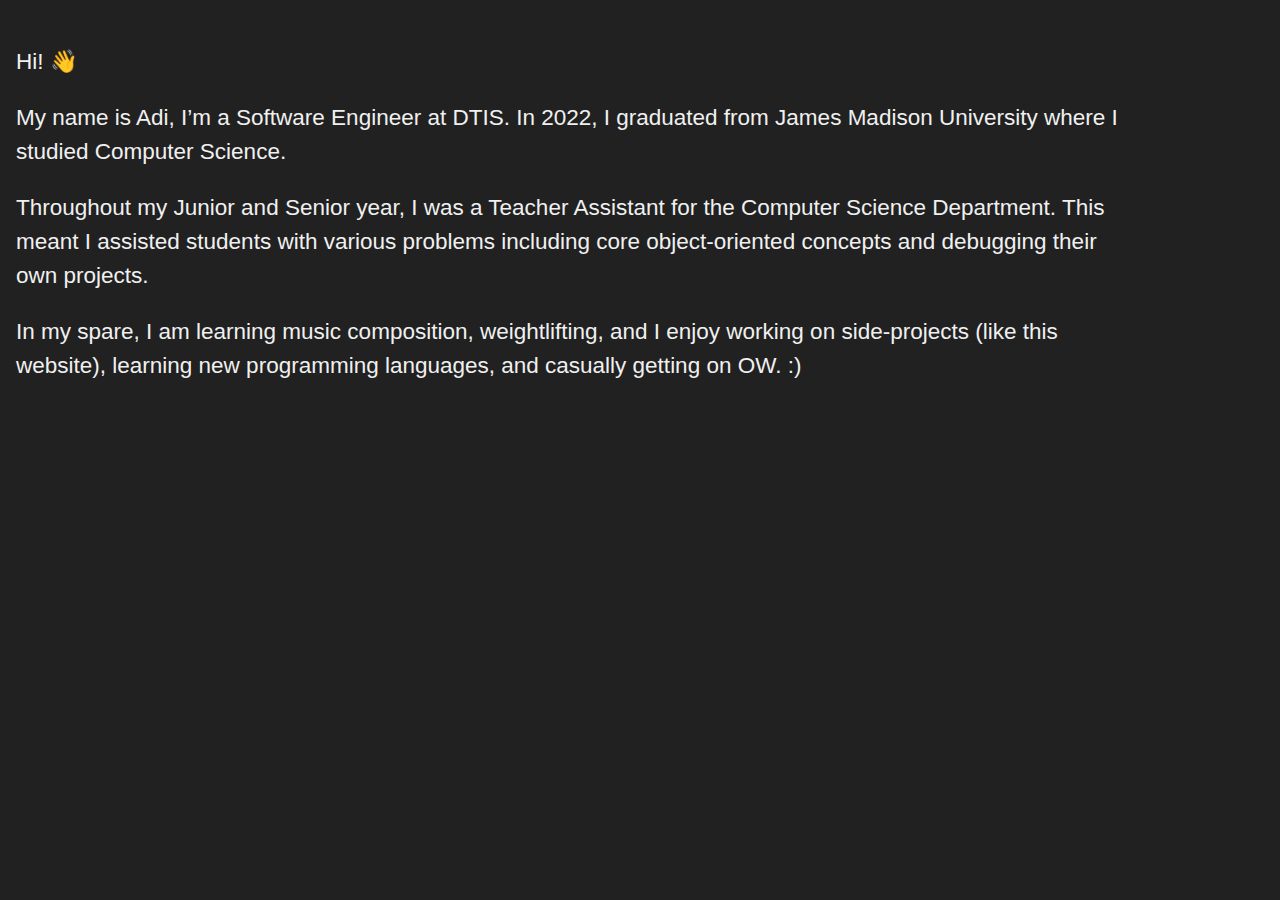
<file: html/About.html>
<!DOCTYPE html>
<html lang="en">
    <head>
        <meta name="viewport" content="width=device-width, initial-scale=1" />
        <link rel="stylesheet" href="https://www.w3schools.com/w3css/4/w3.css">
        <link rel="stylesheet" href="../css/About.css">
    </head>
    <br>
    <div id="aboutInfo" class="w3-container">
        <p>Hi! 👋</p>
        <p>My name is Adi, I’m a Software Engineer at DTIS. In 2022, I graduated from James Madison University where I studied Computer Science.</p>
        <p>Throughout my Junior and Senior year, I was a Teacher Assistant for the Computer Science Department. This meant I assisted students with various problems including core object-oriented concepts and debugging their own projects.</p>
        <p>In my spare, I am learning music composition, weightlifting, and I enjoy working on side-projects (like this website), learning new programming languages, and casually getting on OW. :)</p>
    </div>
</html>
</file>
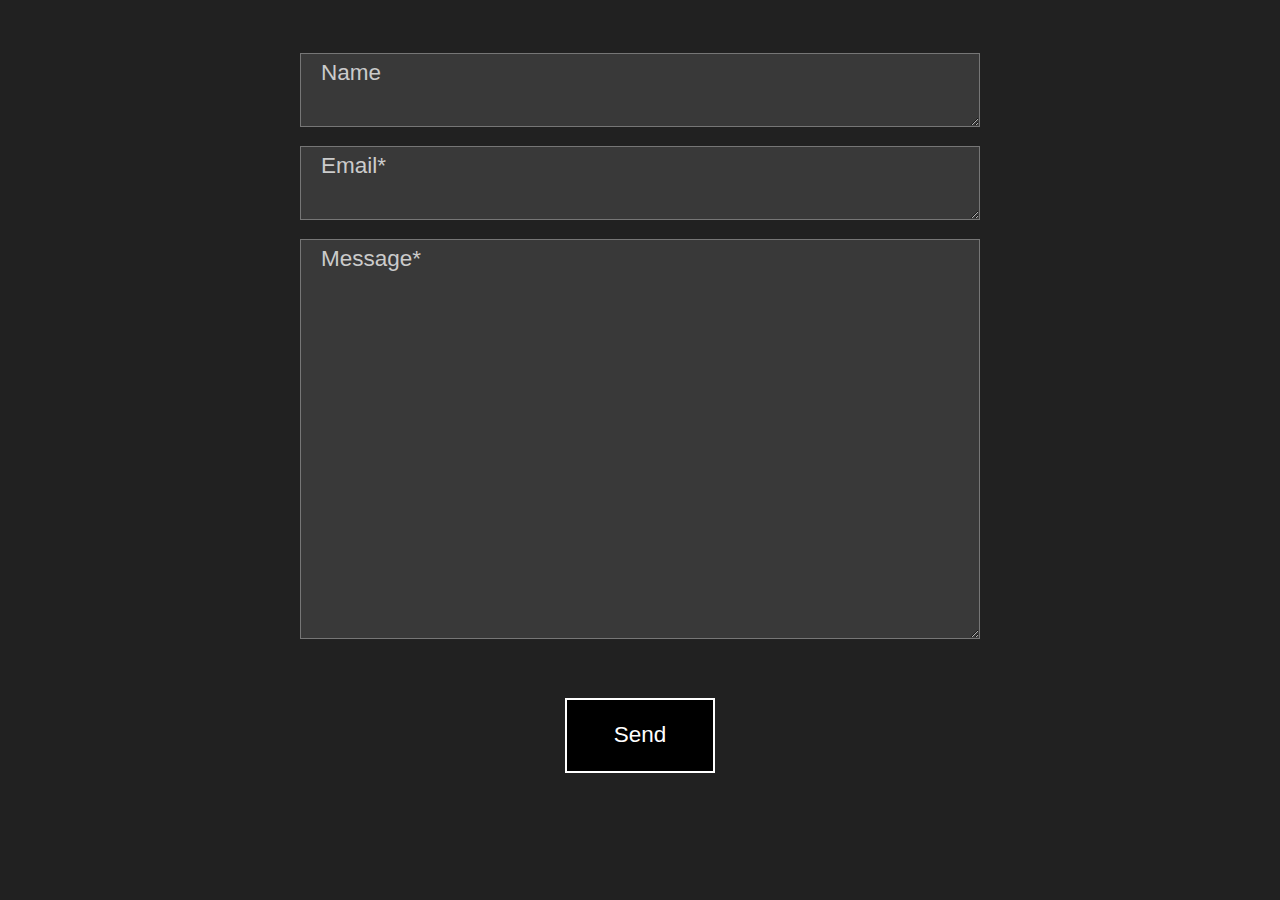
<file: html/Contact.html>
<!DOCTYPE html>
<html lang="en">
    <head>
        <meta charset="Utf-8">
        <meta name="author" content="Adi Sempertegui">
        <meta name="description" content="weekly blog">
        <meta name="viewport" content="width=device-width, initial-scale=1.0">
        <title>Adi's Website</title>
        <link rel="stylesheet" href="https://www.w3schools.com/w3css/4/w3.css">
        <link rel="stylesheet" href="../css/Contact.css">
        <link rel="stylesheet" href="https://cdnjs.cloudflare.com/ajax/libs/font-awesome/4.7.0/css/font-awesome.min.css">
        <script src="https://ajax.googleapis.com/ajax/libs/jquery/3.6.3/jquery.min.js"></script>
        <script src="../js/Contact.js" defer></script>
    </head>
    <div id="center-view">

        <table id="resume">
            <tbody>
                <form action="https://formsubmit.co/adair.sempe@gmail.com" method="POST">
                <tr>
                    <td>
                        <textarea id="name-textarea" placeholder="Name"></textarea>
                        <input type="hidden" name="_next" value="https://semperag.github.io/contact.html">
                    </td>
                </tr>
                <tr>
                    <td>
                        <textarea id="email-textarea" type="email" name="email" placeholder="Email*" required></textarea>
                    </td>
                </tr>
                <tr>
                    <td>
                        <textarea id="message-textarea" type="text" name="message" placeholder="Message*" required></textarea>
                    </td>
                </tr>
                <tr>
                    <td id="send">
                        <button id="send-button" type="submit" onClick="sendMessage()">Send</button>
                    </td>
                </tr>
                </form>
            </tbody>
        </table>
    </div>
</html>
</file>
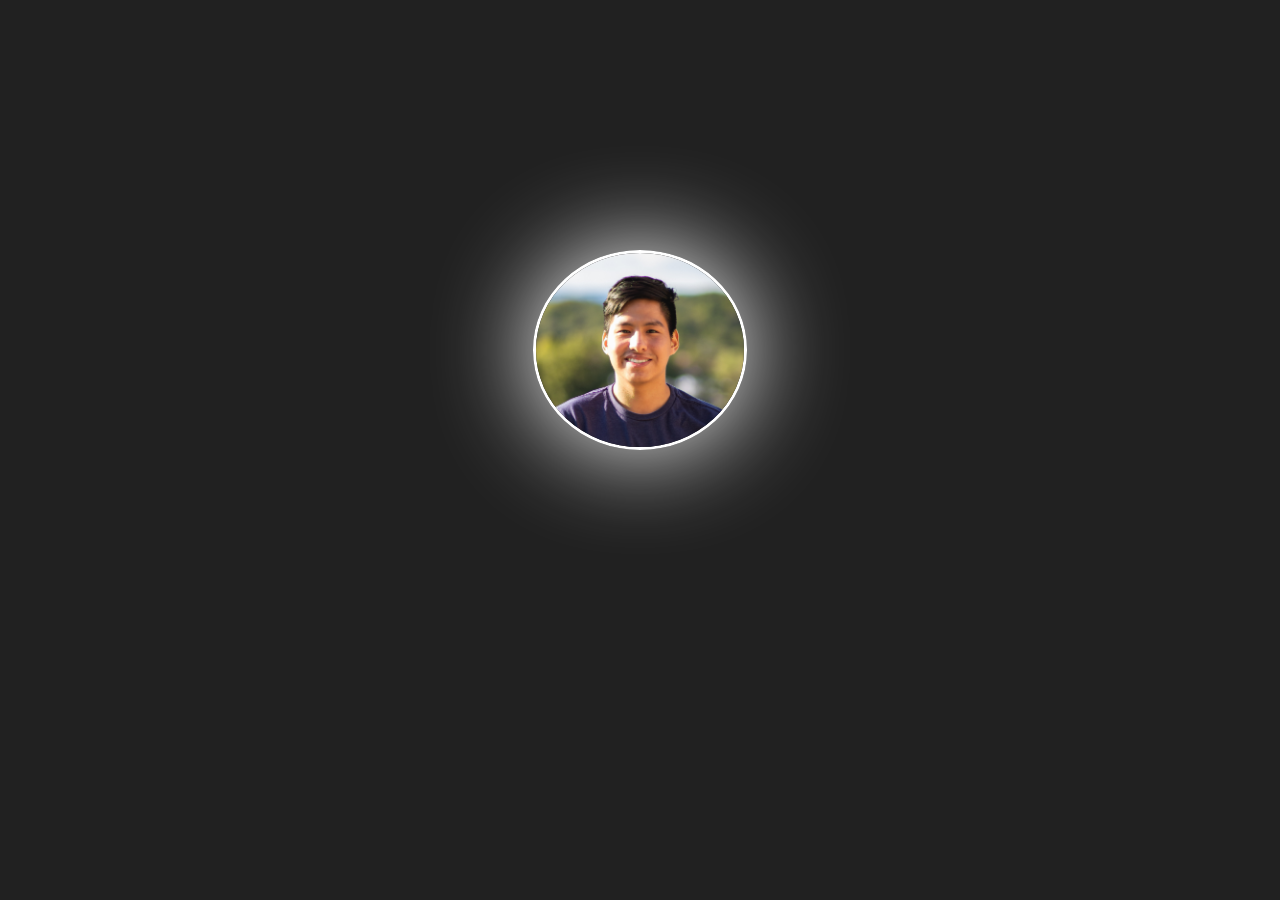
<file: html/Home.html>
<!DOCTYPE html>
<html lang="en">
    <head>
        <meta name="viewport" content="width=device-width, initial-scale=1" />
        <link rel="stylesheet" href="https://www.w3schools.com/w3css/4/w3.css">
        <link rel="stylesheet" href="../css/Home.css">
        <script src="../js/Home.js" defer></script>
    </head>
    <body>
        <div id="homeContainer">
            <div id="profilePic" class="w3-container w3-center w3-animate-top w3-animate-fading">
                <img id="headImage"src="../css/Adi_sempertegui.jpg">
            </div>
            <div id="account" class="hidden w3-container w3-center w3-animate-left">
                <div id="name">
                    Adi Sempertegui
                </div>
                <div id="profession">
                    Full Stack Software Engineer
                </div>
            </div>
            <div>
            <div id="socialMedia" class="hidden w3-container w3-center w3-animate-bottom">
                <div>1</div>
                <div>2</div>
                <div>3</div>
            </div>
            </div>
        </div>
    </body>
</html>
</file>
<file: html/Navbar.html>
<!DOCTYPE html>
<html lang="en">
    <head>
        <link rel="stylesheet" href="../css/Navbar.css">
    </head>
    <body>
        <div id="navbar">
            <a id="homeLink">
                
            </a>

            <div id="otherLinks">
                
            </div>
        </div>
    </body>
</html>
</file>
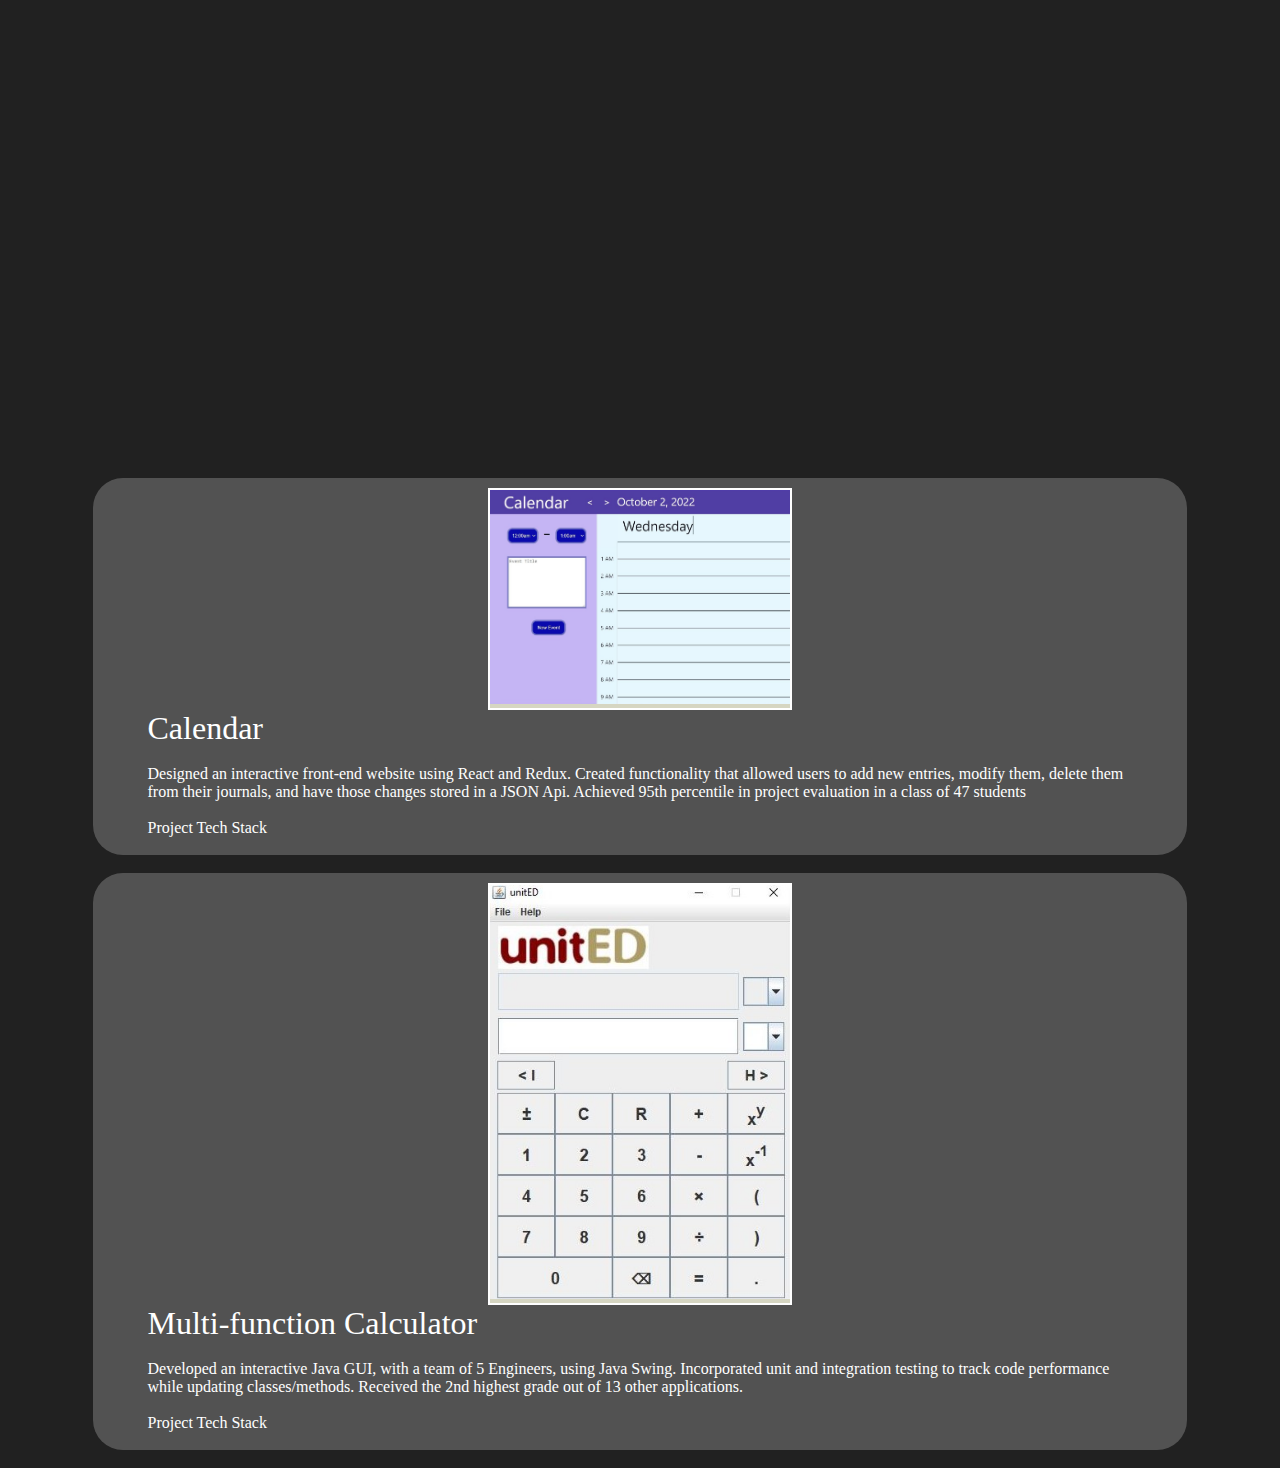
<file: html/Project.html>
<!DOCTYPE html>
<html lang="en">
    <head>
        <meta name="viewport" content="width=device-width, initial-scale=1" />
        
        
        <link rel="stylesheet" href="../css/Project.css">
    </head>
        <div>
            <div id="animate1" class="project">
                <div class="projectContainer rightSide">
                    <div class="projectLink">
                        <img src="../css/Sorting Algorithms.JPG"/>
                    </div>
                    <div class="projectInfo">
                        <div class="projectTitle">Sorting Algorithms Animation</div>
                        <br>
                        <div>Built a website with React to help understand popular algorithms and how
                            they function. The website showcases a visually engaging step-by-step animation of sorting algorithms applied to an
                            array of elements, allowing users to gain a comprehensive insight into their functioning.
                        </div>
                        <br>
                        <div>React.js, css, html</div>
                        <br>
                    </div>
                </div>
            </div>
            <br>

            <div id="animate2" class="project">
                <div class="projectContainer">
                    <div class="projectLink">
                        <img src="../css/Calendar.JPG"/>
                    </div>
                    <div class="projectInfo">
                        <div class="projectTitle">Calendar</div>
                        <br>
                        <div>Designed an interactive front-end website using React and Redux. Created functionality that allowed
                            users to add new entries, modify them, delete them from their journals, and have those changes stored in a JSON
                            Api. Achieved 95th percentile in project evaluation in a class of 47 students</div>
                        <br>
                        <div>Project Tech Stack</div>
                        <br>
                    </div>
                </div>
            </div>
            <br>

            <div id="animate3" class="project">
                <div class="projectContainer">
                    <div class="projectLink">
                        <img src="../css/Calculator.JPG"/>
                    </div>
                    <div class="projectInfo">
                        <div class="projectTitle">Multi-function Calculator</div>
                        <br>
                        <div>Developed an interactive Java GUI, with a team of 5 Engineers, using Java Swing.
                            Incorporated unit and integration testing to track code performance while updating classes/methods. Received the
                            2nd highest grade out of 13 other applications.</div>
                        <br>
                        <div>Project Tech Stack</div>
                        <br>
                    </div>
                </div>
            </div>
            <br>
        </div>
</html>
</file>
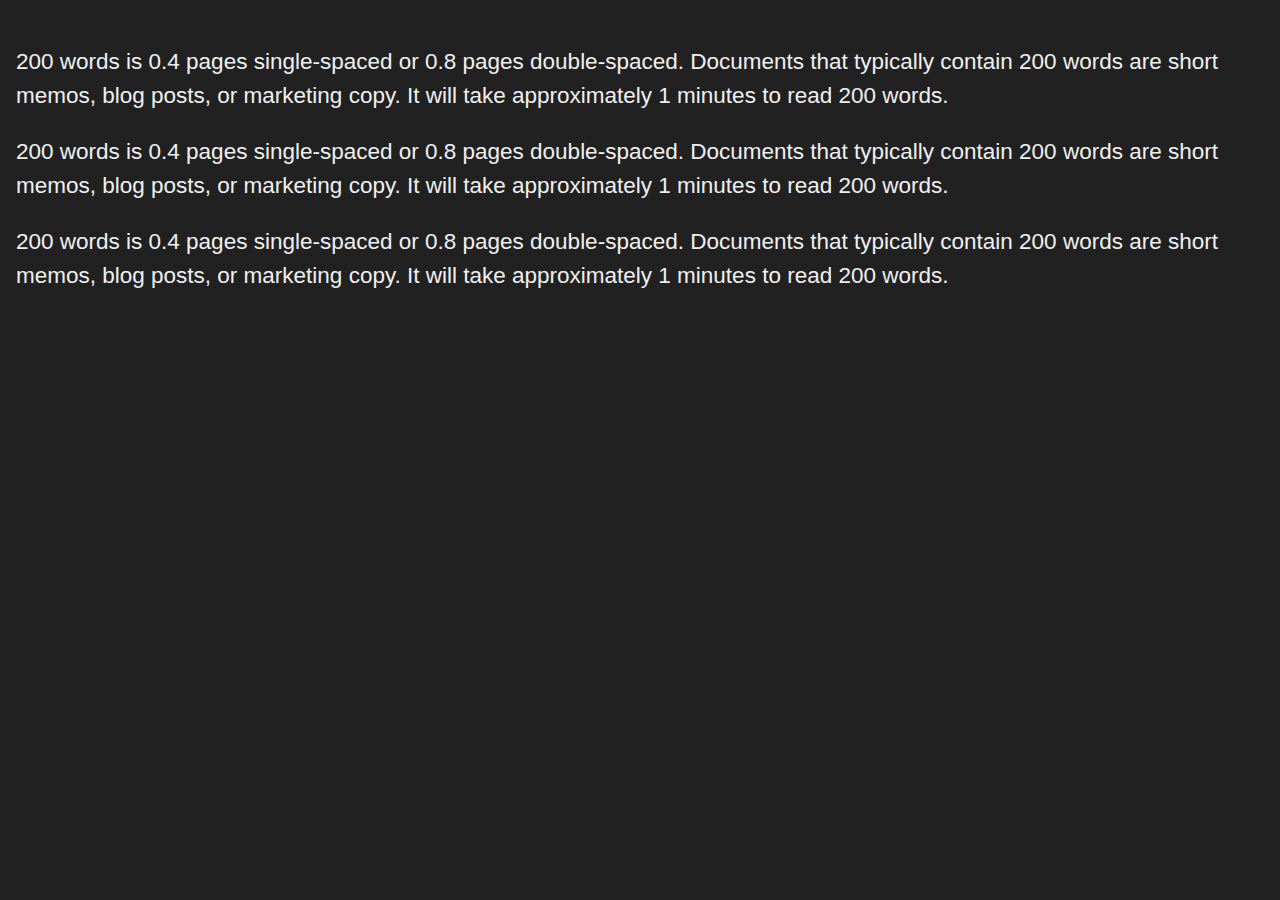
<file: html/Resume.html>
<!DOCTYPE html>
<html lang="en">
    <head>
        <meta name="viewport" content="width=device-width, initial-scale=1" />
        <link rel="stylesheet" href="https://www.w3schools.com/w3css/4/w3.css">
        <link rel="stylesheet" href="../css/Resume.css">
    </head>
    <div id="resumeContainer">
        <br>
        <div id="resumeInfo" class="w3-container">
            <p> 200 words is 0.4 pages single-spaced or 0.8 pages double-spaced. 
                Documents that typically contain 200 words are short memos, 
                blog posts, or marketing copy. It will take approximately 1 
                minutes to read 200 words.
            </p>
            <p> 200 words is 0.4 pages single-spaced or 0.8 pages double-spaced. 
                Documents that typically contain 200 words are short memos, 
                blog posts, or marketing copy. It will take approximately 1 
                minutes to read 200 words.
            </p>
            <p> 200 words is 0.4 pages single-spaced or 0.8 pages double-spaced. 
                Documents that typically contain 200 words are short memos, 
                blog posts, or marketing copy. It will take approximately 1 
                minutes to read 200 words.
            </p>
        </div>
    </div>
</html>
</file>
<file: css/About.css>
body {
    background-color: rgb(33, 33, 33);
    color: rgb(240, 240, 240);
    width: 90%;
    overflow: hidden;
}

#aboutTitle {
    font-size: 3em;
}

#aboutInfo {
    font-size: 1.5em;
    height: 100%;
}

.w3-animate-bottom {
    animation: 1.5s ease 0s normal none 1 running animatebottom;
}

.w3-animate-left {
    animation: 1s ease 0s normal none 1 running animateleft;
}

.hidden {
    display: none;
}
</file>
<file: css/Contact.css>
#resume {
    display: flex;
    justify-content: center;
    flex-direction: row;
    padding-top: 50px;
}

.resume-title {
    margin-left: auto;
    margin-right: auto;
    font-size: 2.75em;
    padding-bottom: 5%;
    width: 680px;
    font-weight: normal;
}

tbody tr td {
    padding-bottom: 10px;
}

::placeholder {
    color: rgb(203, 203, 203);
}

#send {
    padding-top: 40px;
    padding-bottom: 50px;
}

#send-button {
    width: 150px;
    height: 75px;
    color: white;
    background-color: black;
    border: 2px solid white;
    font-size: 1.5em;
    
    transition-property: color background-color;
    transition-duration: 0.5s;
}

#send-button:hover {
    cursor: pointer;

    color: black;
    background-color: white;
    transition-delay: 0s;
}

textarea {
    min-height: 30px;
    background-color: rgb(57, 57, 57);
    color: white;
    padding-left: 20px;
    width: 80vw;
    max-width: 680px;
    font-size: 1.5em;
    vertical-align: center;
    overflow: hidden;
}

#message-textarea {
    height: 400px;
}

@media screen and (max-width: 680px) {
    textarea {
        padding-left: 14px;
        font-size: 1.35em;
        height: 26px;
    }
    
    #message-textarea {
        height: 350px;
    }

    .resume-title {
        font-size: 2.25em;
    }
    
    #send {
        padding-top: 30px;
    }
    
    #send-button {
        width: 120px;
        height: 60px;
        font-size: 1.2em;
    }
}

@media screen and (max-width: 540px) {
    textarea {
        padding-left: 14px;
        font-size: 1.2em;
        height: 23px;
    }
    
    #message-textarea {
        height: 350px;
    }

    .resume-title {
        font-size: 2em;
    }
}

@media screen and (max-width: 450px) {
    textarea {
        padding-left: 14px;
        font-size: 1em;
        height: 20px;
    }
    
    #message-textarea {
        height: 350px;
    }

    .resume-title {
        font-size: 1.85em;
    }

    #send {
        padding-top: 20px;
    }
    
    #send-button {
        width: 100px;
        height: 50px;
        font-size: 1em;
    }
}

@media screen and (max-width: 375px) {
    textarea {
        padding-left: 11.5px;
        font-size: .85em;
        height: 16px;
    }
    
    #message-textarea {
        height: 300px;
    }

    textarea {
        width: 75vw;
    }
}

html {
    overflow: hidden;
}

body {
    margin: 0;
    width: 100vw;
    height: 100vh;
    background-repeat:no-repeat;
    background-attachment: fixed;
    color: white;
    background-color: rgb(33, 33, 33); 
    overflow: hidden;
}

#preloader {
    background: #000;
    height: 100vh;
    width: 100%;
    position: fixed;
    z-index: 100;
}
#center-view {
    margin: 0;
    background-color: rgb(33, 33, 33);
    position: fixed;
    height: 100%;
    width: 100%;
    padding: 0;
    overflow: hidden;
    color: white;
    font-family: sans-serif;
    display: flex;
    text-align: center;
    flex-direction: column;
    align-content: center;
    flex-grow: 1;
    z-index: 1;
}

.topnav {
    padding-top: 1%;
}

#socials {
    display: flex;
    flex-direction: row;
    float: left;
    color: #f2f2f2;
    text-align: center;
    padding-left: 7.5%;
}

#social-title {
    padding: 14px 16px;
    text-decoration: none;
    font-size: 18px;
}

.topnav a {
    float: left;
    color: #f2f2f2;
    text-align: center;
    padding: 14px 16px;
    text-decoration: none;
    font-size: 17px;

    transition: color background-color;
    transition-duration: 0.3s;
}

.topnav a:hover {
    background-color: rgb(232, 232, 232);
    color: black;
    transition:  color background-color;
    transition-duration: 0.3s;
}

.topnav a.active {
    border-bottom: 3px solid rgb(208, 207, 140);
}

#topnav-right {
    float: right;
    padding-right: 7.5%;
}

#social {
    float: left;
    padding-top: 1%;
    padding-left: 5%;
    padding-right: 30%;
}

.social-link {
    height: 30px;
    width: 25px;
    font-size: 1.75em !important;
    padding: 9px 16px !important;
}

#contact-email {
    height: 48px;
    width: 40px;
    padding: 0px 6px 0px 11px !important;
    font-size: 2.1em !important;
    display: flex;
}


img {
    max-width:100%;
    max-height:100%;
    height: 100vh;
    border-radius: inherit;
    filter: brightness(90%)
}

li {
    float: right;
    display: block;
    padding: 8px;
    padding-top: 3%;
    height: 80px;
    width: 80px;
}

/* width */
::-webkit-scrollbar {
    width: 20px;
  }
  
  /* Track */
  ::-webkit-scrollbar-track {
    box-shadow: inset 0 0 5px rgb(223, 223, 223); 
    background-color: rgb(72, 72, 72);
    border-radius: 10px;
  }
   
  /* Handle */
  ::-webkit-scrollbar-thumb {
    background: rgb(232, 214, 183); 
    border-radius: 10px;
  }
  
  /* Handle on hover */
  ::-webkit-scrollbar-thumb:hover {
    background: rgb(199, 175, 134); 
  }

#menu {
    display: none;
    flex-direction: column;
    justify-content: center;
    align-items: center;
    float: right;
    height: 48px;
    width: 45px;
    padding: 0px 6px 0px 6px !important;
    margin-right: 10%;
    transition: color background-color;
    transition-duration: 0.3s;
}

.menu-bar {
    width: 28px;
    height: 3px;
    background-color: #f2f2f2;
    margin: 2.5px 0;
    transition: color background-color;
    transition-duration: 0.3s;
    pointer-events:none;
}

/* On screens that are 600px wide or less, the background color is olive */
@media screen and (max-width: 850px) {
    #topnav-right {
        display: none;
        flex-direction: column;
        padding: 0;
        width: 100%;
        border-bottom: 1px solid white;
    }

    #topnav-right a {
        border-top: 1px solid white;
        justify-content: center;
    }

    #menu {
        display: flex;
        position: absolute;
        right: 5px;
        margin-right: 5%;
    }

    #menu:hover {
        background-color: rgb(232, 232, 232);
        cursor: pointer;
    }

    #menu:hover .menu-bar {
        background-color: black;
        transition: color background-color;
        transition-duration: 0.3s;
    }

    .active {
        display: flex !important;
    }
/*
    #preloader {
        background: #000 url(preloaderSmall.mp4) no-repeat center center;
    }*/
}

@media screen and (max-width: 450px) {
    #social-title {
        display: none;
    }
}

@media screen and (max-width: 290px) {
    .social-link {
        height: 25px;
        width: 20px;
        font-size: 1.5em !important;
        padding: 10px !important;
    }

    #contact-email {
        height: 25px;
        width: 20px;
        padding: 10px !important;
        font-size: 1.75em !important;
        justify-content: center;
        align-items: center;
    }

    #menu {
        height: 40px;
        width: 36px;
        padding: 0px 2px 0px 2px !important;
        margin-right: 7%;
        right: 0px;
    }

    .menu-bar {
        width: 22px;
        height: 2px;
        background-color: #f2f2f2;
        margin: 2.5px 0;
        transition: color background-color;
        transition-duration: 0.3s;
        pointer-events:none;
    }

    ::-webkit-scrollbar {
        width: 10px;
      }
}

@media screen and (max-width: 210px) {
    #socials {
        display: none !important;
    }

    #topnav-right {
        margin-top: 40px;
    }
}

.w3-animate-bottom {
    animation: 1.75s ease 0s normal none 1 running animatebottom;
}

.hidden {
    display: none !important;
}
</file>
<file: css/Home.css>
body {
    margin: 0;
    height: 100vh;
    width: 100%;
    background-color: rgb(33, 33, 33);
    display: flex;
    justify-content: center;
    overflow: hidden;
}

#homeContainer {
    margin: auto;
    color: wheat;
    height: 400px;
    width: 95%;
}

#horizontalTable {
    display: flex;
    flex-direction: row;
    width: 100%;
}

#account {
    height: 170px;
    align-items: center;
    display: flex;
    justify-content: center;
    flex-direction: column;
}

#name {
    height: 80px;
    font-size: 2em;
}

#profession {
    font-size: 1em;
}

#profilePic {
    width: 100%;
    height: 200px;
}

img {
    max-height:100%; 
    max-width:100%;
    border-radius: 50%;
    border: 3px solid white;
    box-shadow: 0 0px 100px rgb(255, 255, 255);
}

#socialMedia {
    margin: auto;
    display: flex;
    flex-direction: row;
    height: 100px;
    width: 200px;
    justify-content: space-around;
}

.w3-animate-top {
    animation: 1.5s ease 0s normal none 1 running animatetop;
}

.w3-animate-left {
    animation: 1.5s ease 0s normal none 1 running animateleft;
}

.w3-animate-bottom {
    animation: 1.5s ease 0s normal none 1 running animatebottom;
}

.hidden {
    display: none !important;
}
</file>
<file: css/Navbar.css>
body {
    background-color: rgb(33, 33, 33);
}

#navbar {
    min-height: 130px;
    width: 100%;
    background-color: darkblue;
    display: flex;
    justify-content: space-between;
    opacity: 0.5;
}

#homeLink {
    width: 100px;
    height: 100px;
    background-color: lightblue;
}

#otherLinks {
    width: 100px;
    height: 100px;
    background-color: lightblue;
}
</file>
<file: css/Project.css>
body {
    margin: 0;
    min-height: 100vh;
    height: max-content;
    background-color: rgb(33, 33, 33);
    color: rgb(0, 0, 0);
}

.project {
    position: relative;
    margin: auto;
    height: max-content;
    width: 90%;
    background-color: rgba(255, 255, 255, 0);

    transition: all 1s ease-out;
}

.project.fade-in {
    opacity: 1;
}

.projectContainer {
    display: flex;
    flex-direction: column;
    justify-content: center;
    border-radius: 30px;
    background-color: rgba(255, 255, 255, 0.224);
    height: 100%;
    width: 95%;
    margin: auto;
}

.projectInfo {
    display: flex;
    flex-direction: column;
    justify-content: space-evenly;
    flex-grow: 1;
    width: 90%;
    margin: auto;
    color: white;
}

.projectTitle {
    font-size: 2em;
}

.projectLink, .hello {
    background-color: rgba(245, 245, 220, 0.808);
    width: 85%;
    max-width: 300px;
    max-height: fit-content;
    height: min-content;
    min-height: 40%;
    margin: auto;
    margin-top: 10px;
    border: 2px solid white;
}

img {
    height: 100%;
    width: 100%;
}

.rightSide {
    transform: translateX(-110%);
    opacity: 0;
    transition: all 1s ease-out;
}

.rightSide.slide-right {
    transform: translateX(0);
    opacity: 1;
}

.leftSide {
    transform: translateX(110%);
    opacity: 0;
    transition: all 1s ease-out;
}

.leftSide.slide-left {
    transform: translateX(0);
    opacity: 1;
}

.w3-animate-left {
    animation: 1.5s ease 0s normal none 1 running animateleft;
}

.w3-animate-right {
    animation: 1.5s ease 0s normal none 1 running animateright;
}
</file>
<file: css/Resume.css>
body {
    background-color: rgb(33, 33, 33);
    color: rgb(240, 240, 240);
}

#resumeTitle {
    font-size: 3em;
}

#resumeInfo {
    font-size: 1.5em;
}

.w3-animate-bottom {
    animation: 1.5s ease 0s normal none 1 running animatebottom;
}

.w3-animate-left {
    animation: 1s ease 0s normal none 1 running animateleft;
}

.hidden {
    display: none;
}
</file>
